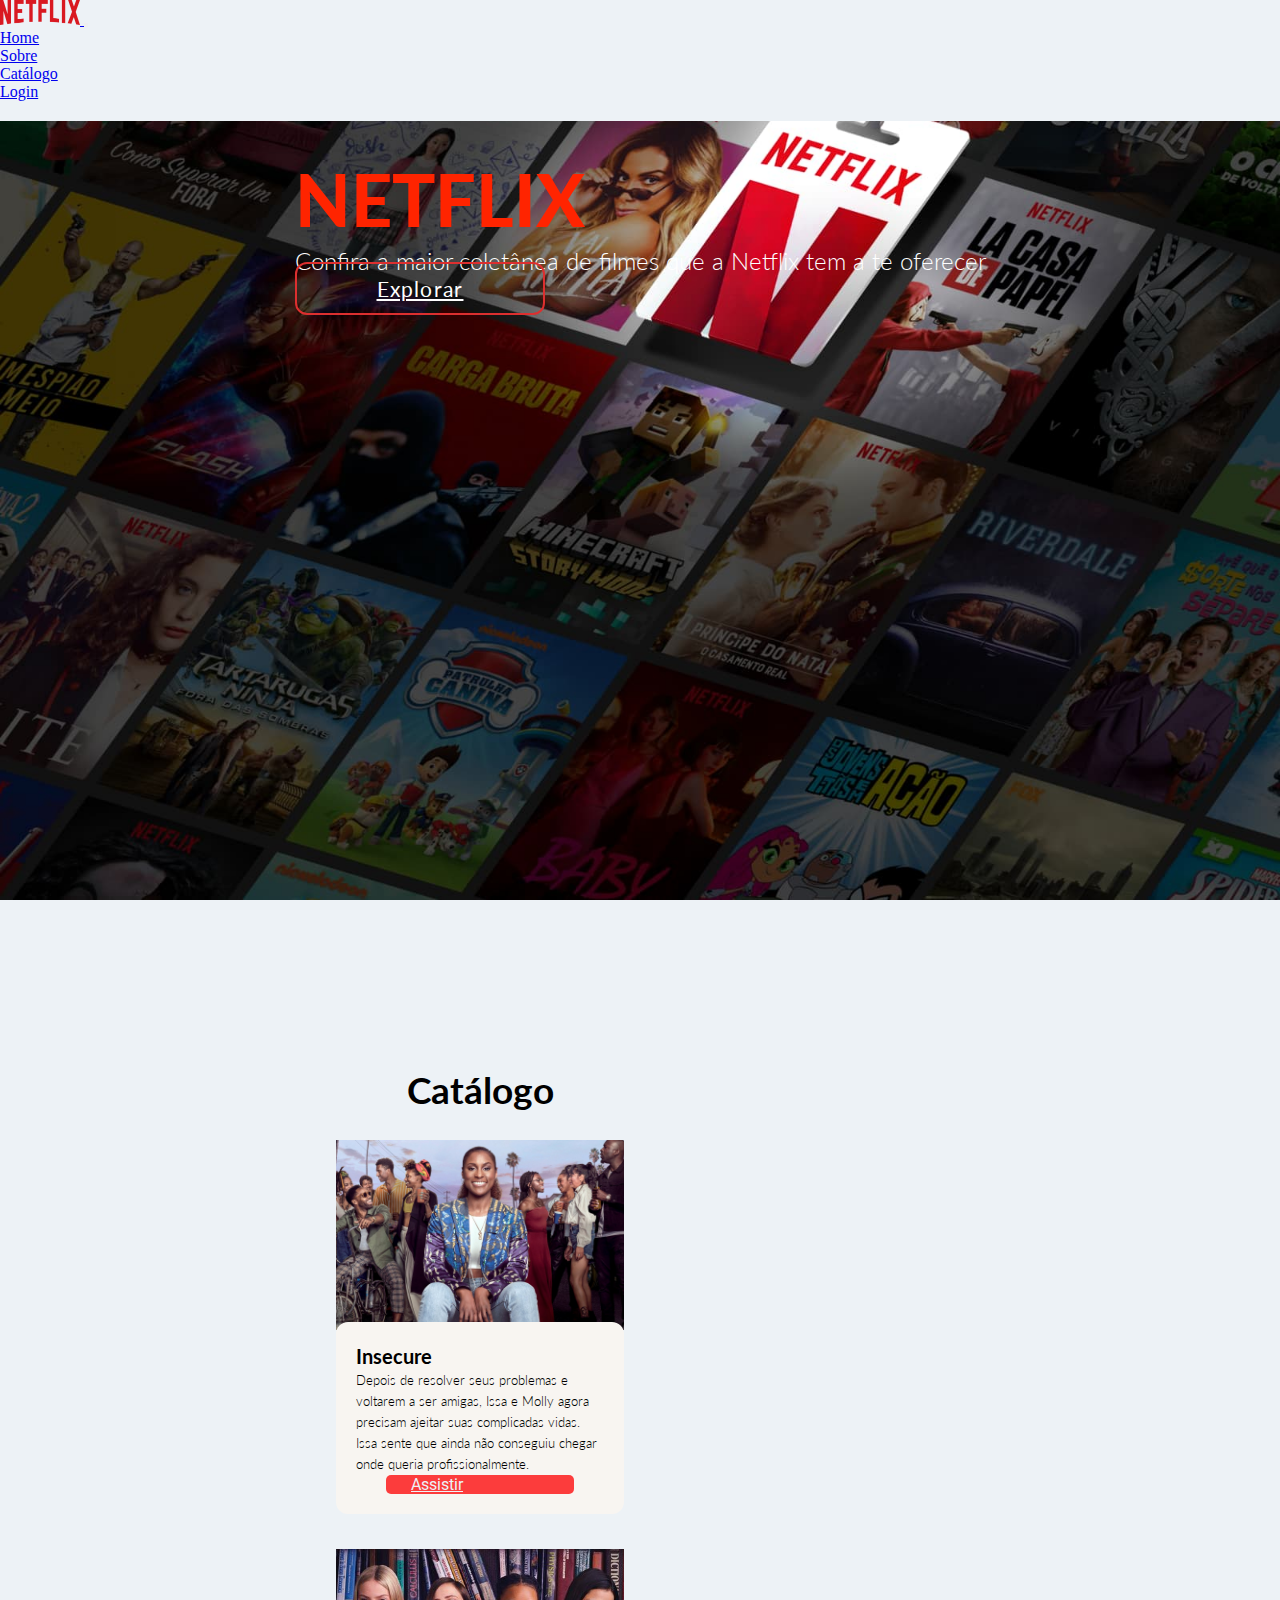
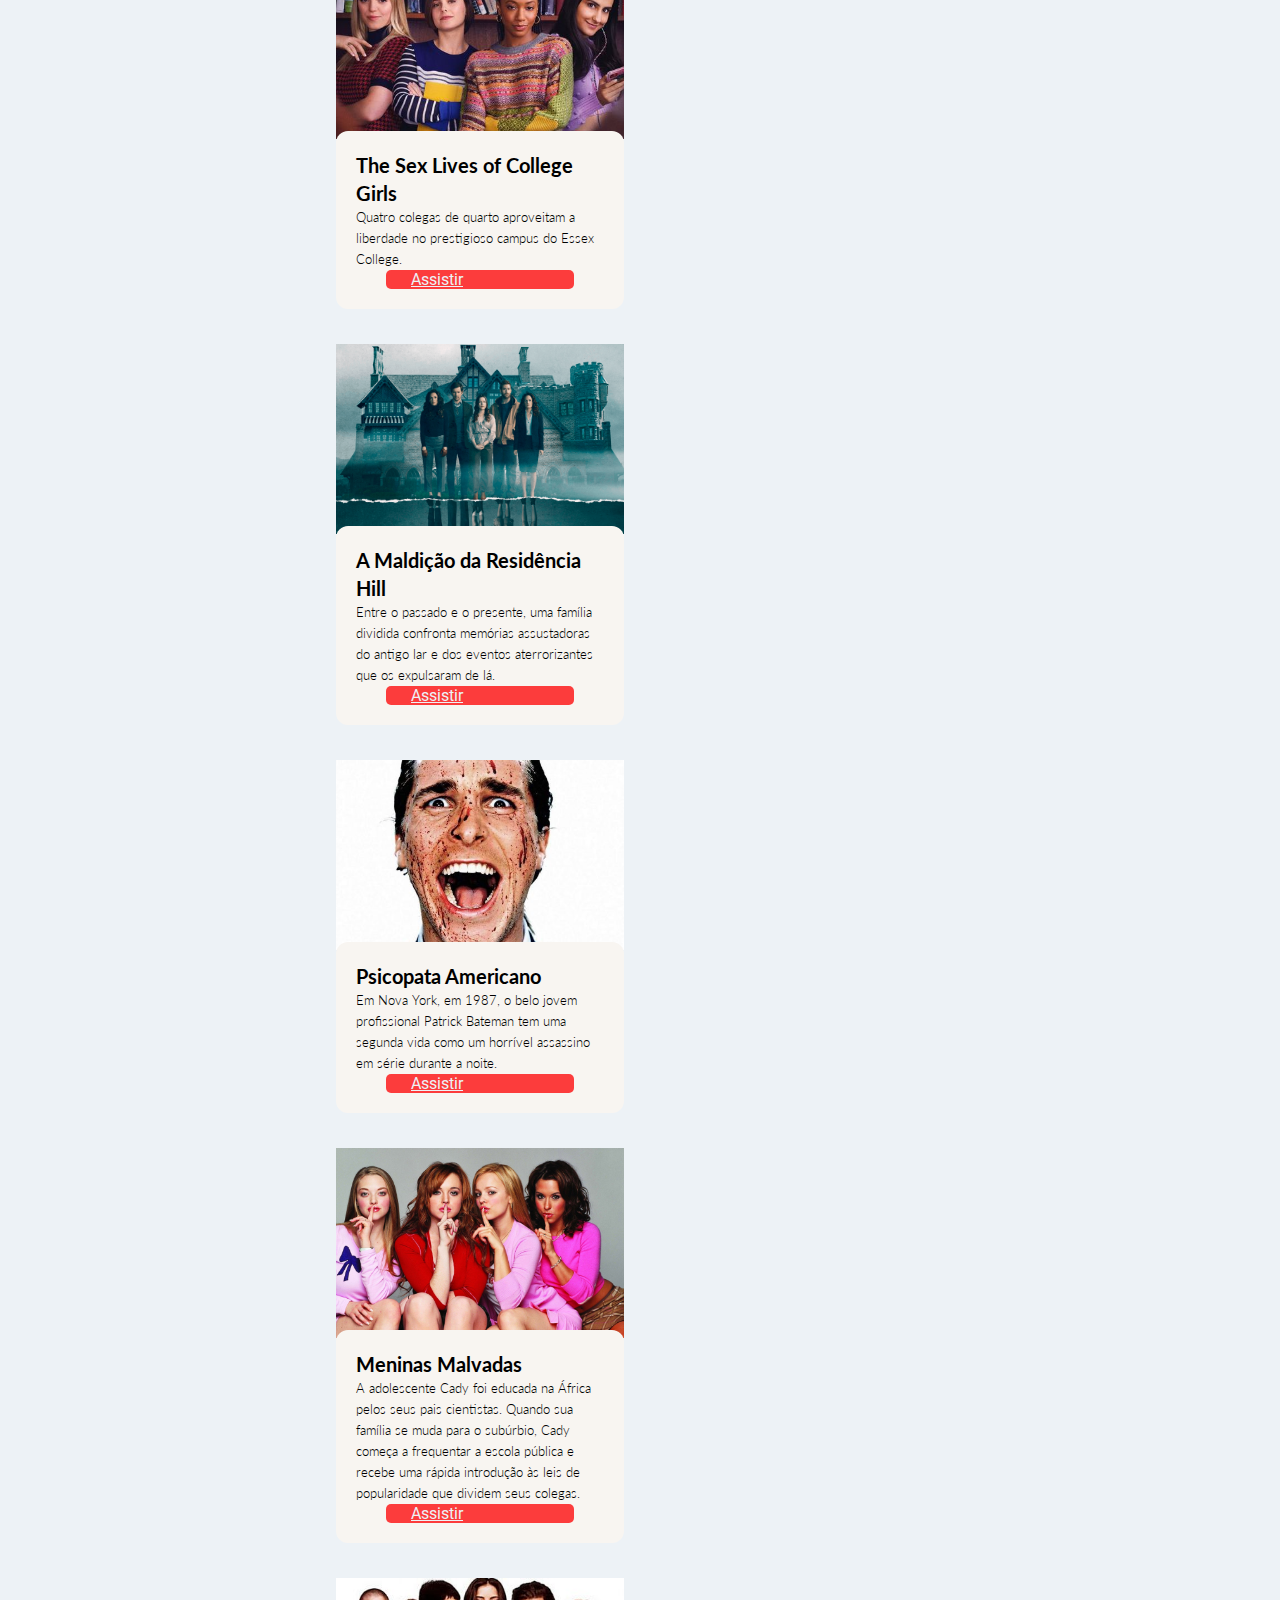
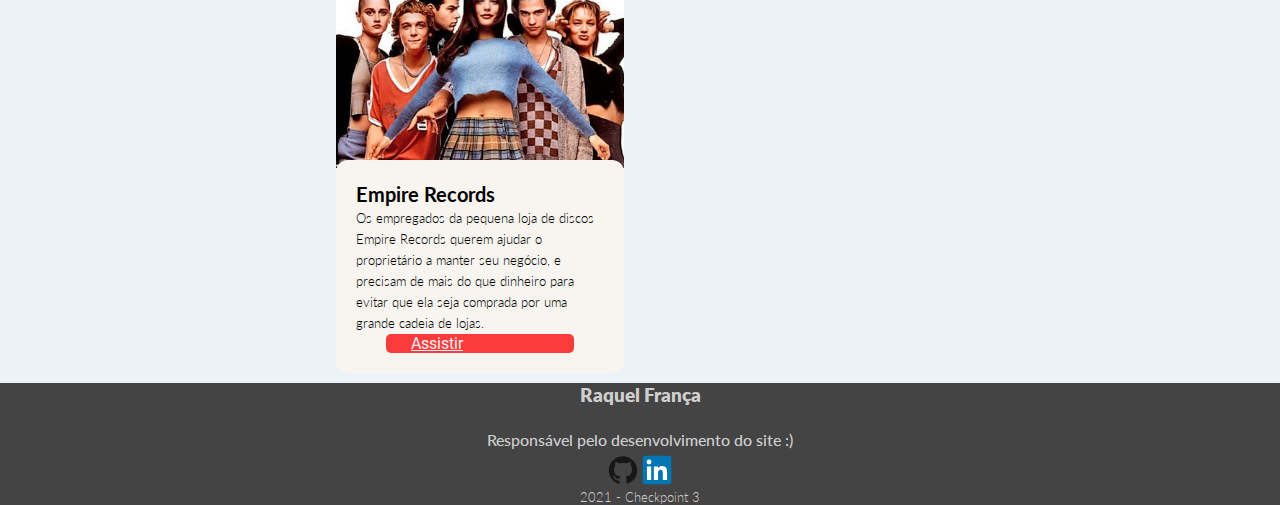
<file: index.html>
<!DOCTYPE html>
<html lang="en">
<head>
    <meta charset="UTF-8">
    <meta http-equiv="X-UA-Compatible" content="IE=edge">
    <meta name="viewport" content="width=device-width, initial-scale=1.0">
    <link href="https://cdn.jsdelivr.net/npm/bootstrap@5.1.3/dist/css/bootstrap.min.css" rel="stylesheet" integrity="sha384-1BmE4kWBq78iYhFldvKuhfTAU6auU8tT94WrHftjDbrCEXSU1oBoqyl2QvZ6jIW3" crossorigin="anonymous">
    <link rel="stylesheet" href="./styles/home.css">
    <title>Home</title>
</head>
<body>
        <header>
          <nav class="navbar navbar-expand-lg navbar-light bg-light fixed-top">
            <div class="container-fluid">
              <a class="navbar-brand" href="#">
                <img src="./img/logo.png" alt="" width="80" height="25">
              </a>
              <button class="navbar-toggler" type="button" data-bs-toggle="collapse" data-bs-target="#navbarSupportedContent" aria-controls="navbarSupportedContent" aria-expanded="false" aria-label="Toggle navigation">
                <span class="navbar-toggler-icon"></span>
              </button>
    
              <div class="collapse navbar-collapse" id="navbarTogglerDemo02">
                <ul class="navbar-nav ms-auto mb-2 mb-lg-0 smooth-scroll ">
                  
                  <li class="nav-item">
                    <a class="nav-link active" aria-current="page" href="./index.html">Home</a>
                  </li>
                  <li class="nav-item">
                    <a class="nav-link" href="./pages/about.html">Sobre</a>
                  </li>
                  <li class="nav-item">
                    <a class="nav-link" href="#catalogo">Catálogo</a>
                  </li>
                  </li>
                  <li class="nav-item">
                    <a class="nav-link" href="./pages/login.html">Login</a>
                  </li>  
                </ul>
              </div>
            </div>
          </nav>
        </header>
        
        <!-- aquei começa o conteúdo -->

          <main>
        
            <section class="slider-home row">
              <div class="inside-slider align-self-center col-xs-1 ">
                <h1 class="titulo-principal">NETFLIX</h1>
                <p class="slide-text">Confira a maior coletânea de filmes que a Netflix tem a te oferecer</p>
                <div class="d-grid gap-2 col-12 mx-auto">
                  <a class="nav-link btn btn-primary botao-explorar" href="MUDAR">Explorar</a>
                </div>
              </div>
              </div>
            </section>
            <section class="clear" id="filmes-recentes"></section>
            <section class="movies-list mx-auto">
        
              <div class="row g-5">
                <div class="col-lg-12 col-md-12 col-sm-12 mx-auto">
                  <h2 titulo-itens>Catálogo</h2>
                  <scroll-container>
                    <scroll-page id="catalogo"></scroll-page>
                    </scroll-container>
                </div>
        
                <div class="col-lg-4 col-md-6 col-sm-12">
                  <div class="card" style="width: 18rem;">
                    <img src="./img/serie2.jpg" class="card-img-top " alt="poster insecure">
                    <div class="card-body border-0">
                      <h5 class="card-title">Insecure</h5>
                      <p class="card-text">Depois de resolver seus problemas e voltarem a ser amigas, Issa e Molly agora precisam ajeitar suas complicadas vidas. Issa sente que ainda não conseguiu chegar onde queria profissionalmente.</p>
                      <a href="./pages/insecure.html" class="btn botao-filme raise">Assistir</a>
                    </div>
                  </div>
                </div>
                <div class="col-lg-4 col-md-6 col-sm-12">
                  <div class="card" style="width: 18rem;">
                    <img src="./img/serie3.jpeg" class="card-img-top " alt="...">
                    <div class="card-body border-0">
                      <h5 class="card-title">The Sex Lives of College Girls</h5>
                      <p class="card-text">Quatro colegas de quarto aproveitam a liberdade no prestigioso campus do Essex College.</p>
                      <a href="./pages/sex.html" class="btn botao-filme">Assistir</a>
                    </div>
                  </div>
                </div>
                <div class="col-lg-4 col-md-6 col-sm-12">
                  <div class="card" style="width: 18rem;">
                    <img src="./img/serie4.png" class="card-img-top " alt="...">
                    <div class="card-body border-0">
                      <h5 class="card-title">A Maldição da Residência Hill</h5>
                      <p class="card-text">Entre o passado e o presente, uma família dividida confronta memórias assustadoras do antigo lar e dos eventos aterrorizantes que os expulsaram de lá.</p>
                      <a href="./pages/maldicao.html" class="btn botao-filme">Assistir</a>
                    </div>
                  </div>
                </div>
                <div class="col-lg-4 col-md-6 col-sm-12">
                  <div class="card" style="width: 18rem;">
                    <img src="./img/filme1.jpg" class="card-img-top " alt="...">
                    <div class="card-body border-0">
                      <h5 class="card-title">Psicopata Americano</h5>
                      <p class="card-text">Em Nova York, em 1987, o belo jovem profissional Patrick Bateman tem uma segunda vida como um horrível assassino em série durante a noite.</p>
                      <a href="./pages/americano.html" class="btn botao-filme">Assistir</a>
                    </div>
                  </div>
                </div>
                <div class="col-lg-4 col-md-6 col-sm-12">
                  <div class="card" style="width: 18rem;">
                    <img src="./img/filme2.jpg" class="card-img-top " alt="...">
                    <div class="card-body border-0">
                      <h5 class="card-title">Meninas Malvadas</h5>
                      <p class="card-text">A adolescente Cady foi educada na África pelos seus pais cientistas. Quando sua família se muda para o subúrbio, Cady começa a frequentar a escola pública e recebe uma rápida introdução às leis de popularidade que dividem seus colegas.</p>
                      <a href="./pages/girls.html" class="btn botao-filme">Assistir</a>
                    </div>
                  </div>
                </div>
                <div class="col-lg-4 col-md-6 col-sm-12">
                  <div class="card" style="width: 18rem;">
                    <img src="./img/filme3.jpg" class="card-img-top " alt="...">
                    <div class="card-body border-0">
                      <h5 class="card-title">Empire Records</h5>
                      <p class="card-text">Os empregados da pequena loja de discos Empire Records querem ajudar o proprietário a manter seu negócio, e precisam de mais do que dinheiro para evitar que ela seja comprada por uma grande cadeia de lojas.</p>
                      <a href="./pages/empire.html" class="btn botao-filme">Assistir</a>
                    </div>
                  </div>
                </div>
              </div>
              </div>
            </section>
          </main>

          <!-- aqui começa o footer-->

          <footer>
            
              <h1>Raquel França</h1>
              <h2>Responsável pelo desenvolvimento do site :)</h2>
              <a target="_blank" href="https://github.com/Raqfranca" > <img class="test1" src="./img/github.svg"></a>
              <a target="_blank" href="https://www.linkedin.com/in/raquel-o-742925113/"> <img class="test1" src="./img/linkedin.svg"></a>
              <h3>2021 - Checkpoint 3</h3>

          </footer>    

    <script src="https://cdn.jsdelivr.net/npm/bootstrap@5.1.3/dist/js/bootstrap.bundle.min.js" integrity="sha384-ka7Sk0Gln4gmtz2MlQnikT1wXgYsOg+OMhuP+IlRH9sENBO0LRn5q+8nbTov4+1p" crossorigin="anonymous"></script>
</body>
</html>
</file>
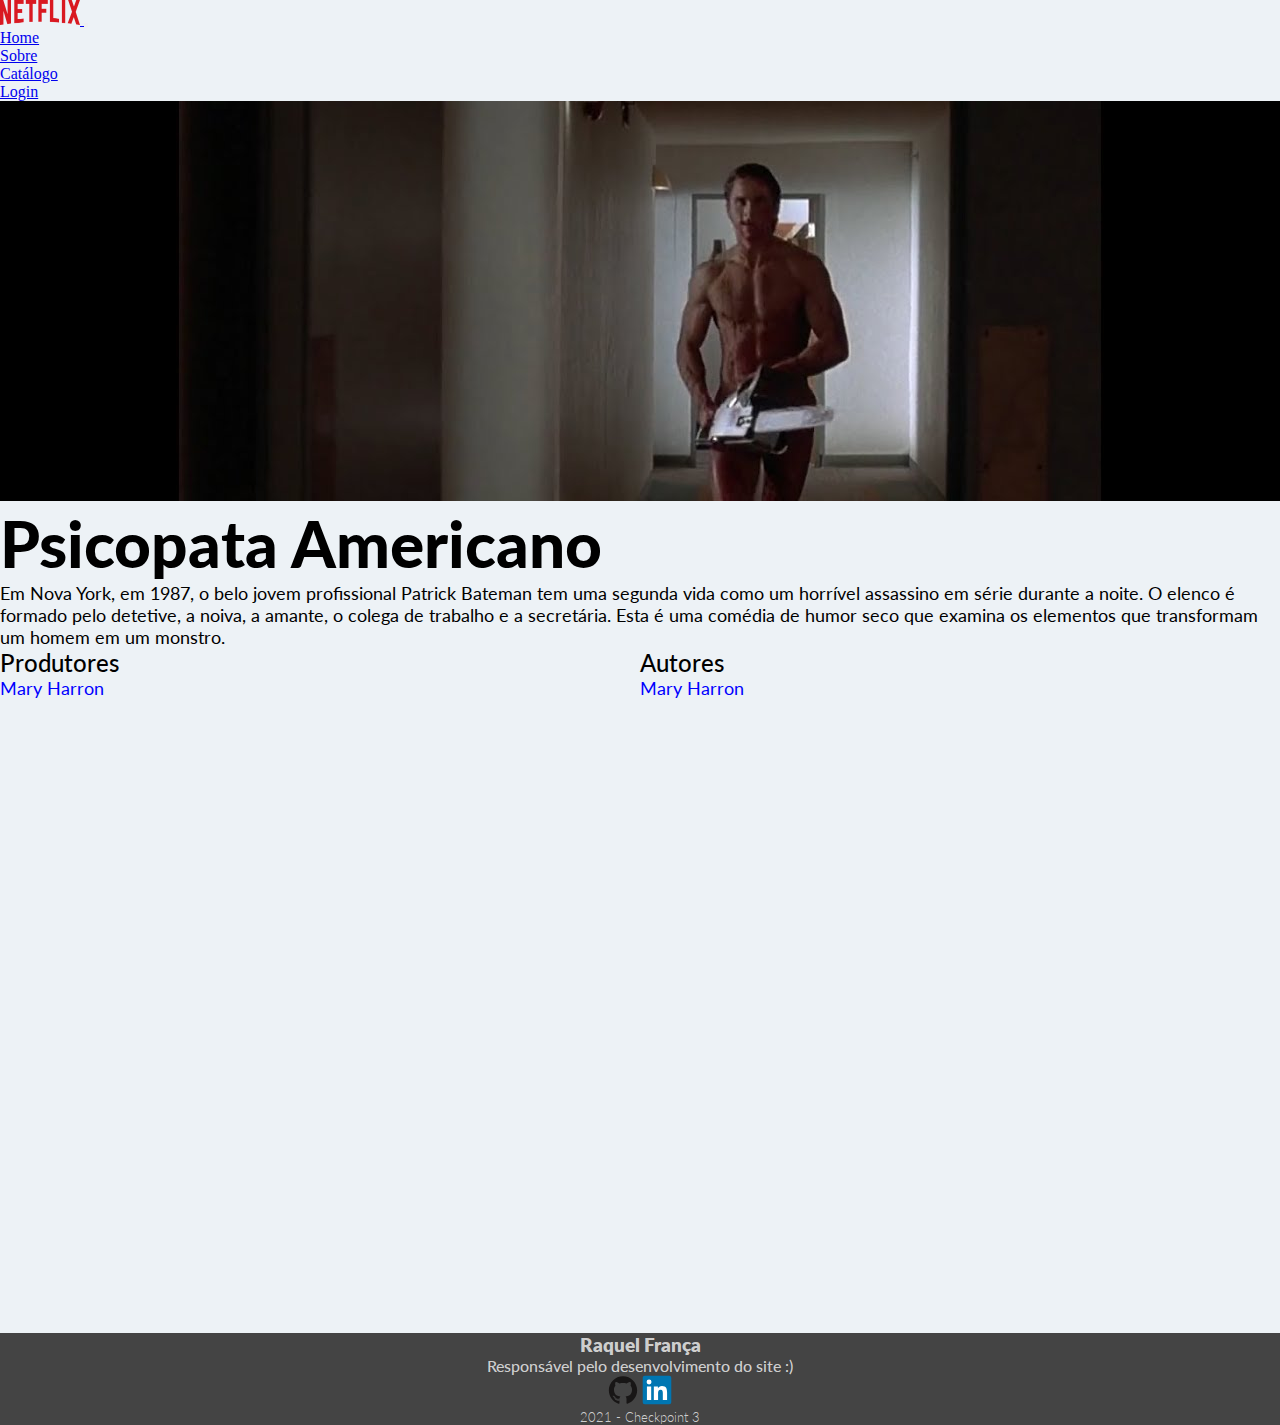
<file: pages/americano.html>
<!DOCTYPE html>
<html lang="en">
<head>
    <meta charset="UTF-8">
    <meta http-equiv="X-UA-Compatible" content="IE=edge">
    <meta name="viewport" content="width=device-width, initial-scale=1.0">
    <link href="https://cdn.jsdelivr.net/npm/bootstrap@5.1.3/dist/css/bootstrap.min.css" rel="stylesheet" integrity="sha384-1BmE4kWBq78iYhFldvKuhfTAU6auU8tT94WrHftjDbrCEXSU1oBoqyl2QvZ6jIW3" crossorigin="anonymous">
    <link rel="stylesheet" href="../styles/filmes.css">
    <title>Psicopata Americano</title>
</head>
<body>
    
  <header>
    <nav class="navbar navbar-expand-lg navbar-light bg-light fixed-top">
      <div class="container-fluid">
        <a class="navbar-brand" href="#">
          <img src="../img/logo.png" alt="" width="80" height="25">
        </a>
        <button class="navbar-toggler" type="button" data-bs-toggle="collapse" data-bs-target="#navbarSupportedContent" aria-controls="navbarSupportedContent" aria-expanded="false" aria-label="Toggle navigation">
          <span class="navbar-toggler-icon"></span>
        </button>

        <div class="collapse navbar-collapse" id="navbarTogglerDemo02">
          <ul class="navbar-nav ms-auto mb-2 mb-lg-0 smooth-scroll ">
            
            <li class="nav-item">
              <a class="nav-link active" aria-current="page" href="../index.html">Home</a>
            </li>
            <li class="nav-item">
              <a class="nav-link" href="#">Sobre</a>
            </li>
            <li class="nav-item">
              <a class="nav-link" href="#">Catálogo</a>
            </li>
            </li>
            <li class="nav-item">
              <a class="nav-link" href="./login.html">Login</a>
            </li>  
          </ul>
        </div>
      </div>
    </nav>
  </header>

  <!-- Aquio começa o body-->

  <main class="filme-main">

    <img src="../img/ame1.jpg" alt=""> 

    <div class="card">
      <div class="card-body">
        <h1>Psicopata Americano</h1>
        <p>
            Em Nova York, em 1987, o belo jovem profissional Patrick Bateman tem uma segunda vida como um horrível assassino em série durante a noite. O elenco é formado pelo detetive, a noiva, a amante, o colega de trabalho e a secretária. Esta é uma comédia de humor seco que examina os elementos que transformam um homem em um monstro.
        </p>
        <span>

            <h3>
                Produtores
            </h3>

            <h4>
                Mary Harron
            </h4>

            <h5>
                Autores
            </h5> 

            <h6>
                Mary Harron
            </h6> 

      </span>
      <div class="video" >
        <iframe width="900" height="600" src="https://www.youtube.com/embed/QZMB4RC3RX8" title="YouTube video player" frameborder="0" allow="accelerometer; autoplay; clipboard-write; encrypted-media; gyroscope; picture-in-picture" allowfullscreen></iframe>
      </div>

      </div>
    </div>
  </main>

 
  <!-- Aquio começa o footer-->

    <footer>
            
      <h1>Raquel França</h1>
      <h2>Responsável pelo desenvolvimento do site :)</h2>
      <a target="_blank" href="https://github.com/Raqfranca" > <img class="test1" src="../img/github.svg"></a>
      <a target="_blank" href="https://www.linkedin.com/in/raquel-o-742925113/"> <img class="test1" src="../img/linkedin.svg"></a>
      <h3>2021 - Checkpoint 3</h3>

    </footer> 


    <script src="https://cdn.jsdelivr.net/npm/bootstrap@5.1.3/dist/js/bootstrap.bundle.min.js" integrity="sha384-ka7Sk0Gln4gmtz2MlQnikT1wXgYsOg+OMhuP+IlRH9sENBO0LRn5q+8nbTov4+1p" crossorigin="anonymous"></script>
</body>
</html>
</file>
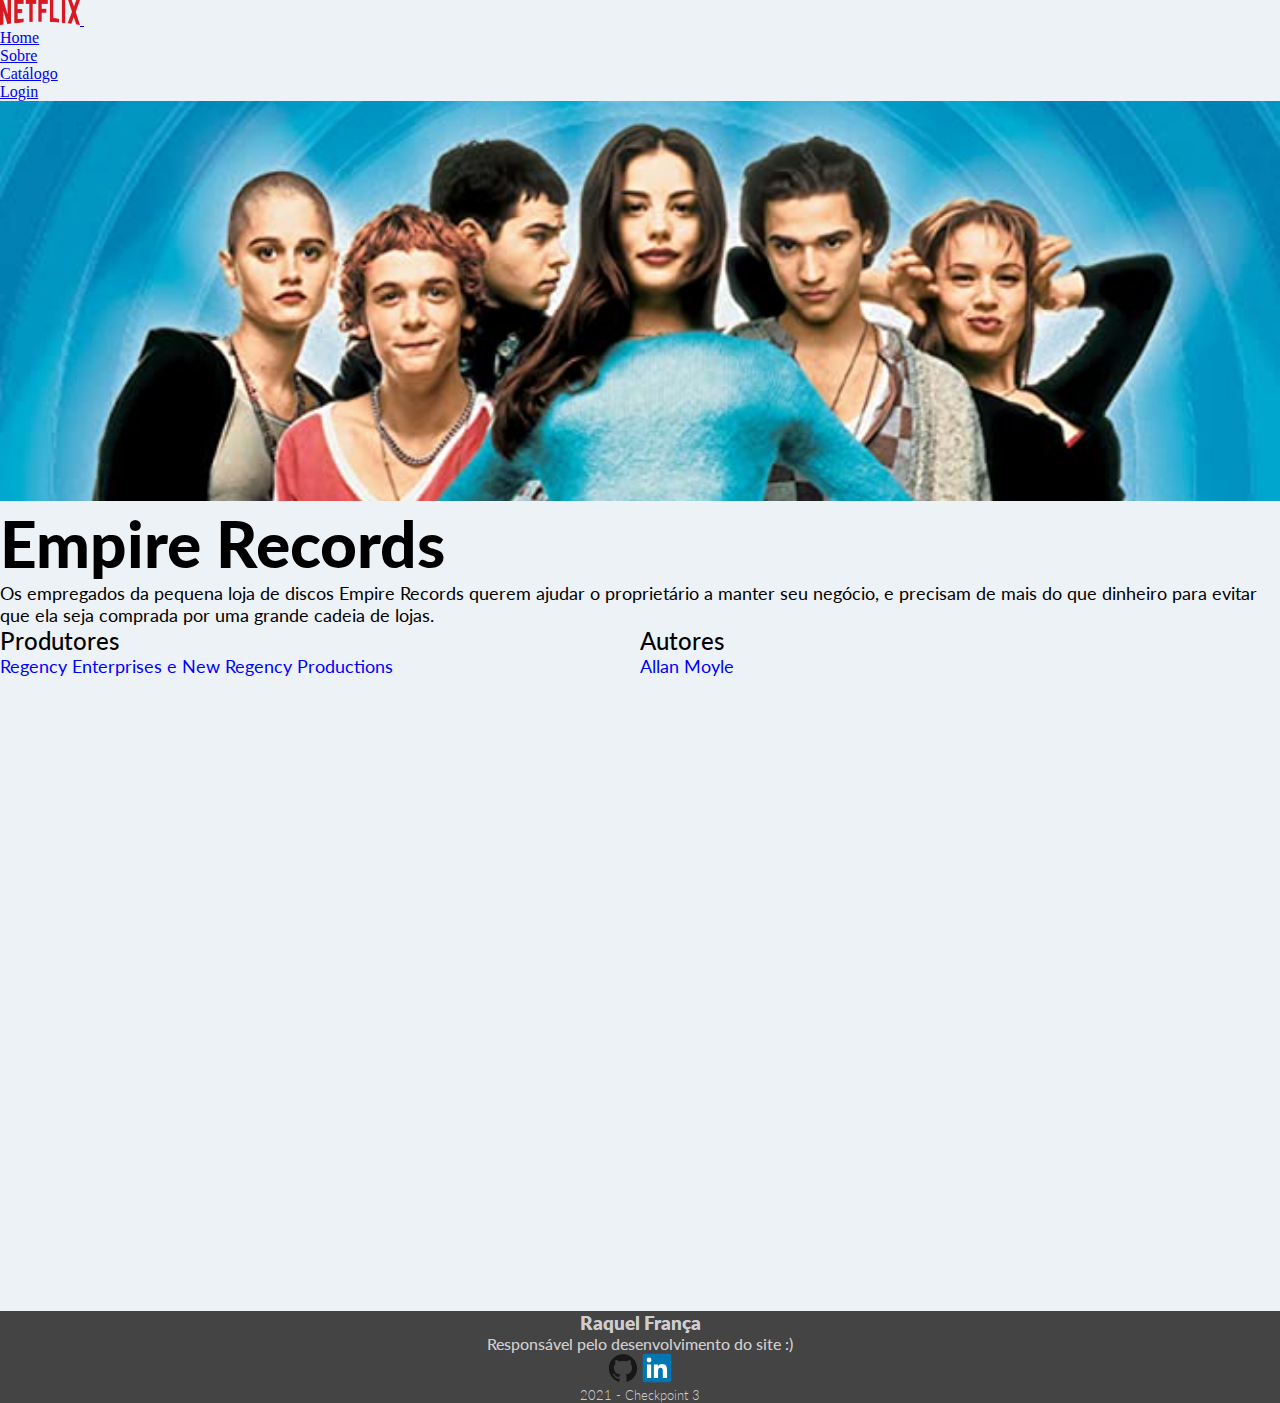
<file: pages/empire.html>
<!DOCTYPE html>
<html lang="en">
<head>
    <meta charset="UTF-8">
    <meta http-equiv="X-UA-Compatible" content="IE=edge">
    <meta name="viewport" content="width=device-width, initial-scale=1.0">
    <link href="https://cdn.jsdelivr.net/npm/bootstrap@5.1.3/dist/css/bootstrap.min.css" rel="stylesheet" integrity="sha384-1BmE4kWBq78iYhFldvKuhfTAU6auU8tT94WrHftjDbrCEXSU1oBoqyl2QvZ6jIW3" crossorigin="anonymous">
    <link rel="stylesheet" href="../styles/filmes.css">
    <title>Empire Records</title>
</head>
<body>
    
  <header>
    <nav class="navbar navbar-expand-lg navbar-light bg-light fixed-top">
      <div class="container-fluid">
        <a class="navbar-brand" href="#">
          <img src="../img/logo.png" alt="" width="80" height="25">
        </a>
        <button class="navbar-toggler" type="button" data-bs-toggle="collapse" data-bs-target="#navbarSupportedContent" aria-controls="navbarSupportedContent" aria-expanded="false" aria-label="Toggle navigation">
          <span class="navbar-toggler-icon"></span>
        </button>

        <div class="collapse navbar-collapse" id="navbarTogglerDemo02">
          <ul class="navbar-nav ms-auto mb-2 mb-lg-0 smooth-scroll ">
            
            <li class="nav-item">
              <a class="nav-link active" aria-current="page" href="../index.html">Home</a>
            </li>
            <li class="nav-item">
              <a class="nav-link" href="#">Sobre</a>
            </li>
            <li class="nav-item">
              <a class="nav-link" href="#">Catálogo</a>
            </li>
            </li>
            <li class="nav-item">
              <a class="nav-link" href="./login.html">Login</a>
            </li>  
          </ul>
        </div>
      </div>
    </nav>
  </header>

  <!-- Aquio começa o body-->

  <main class="filme-main">

    <img src="../img/emp.jpg" alt=""> 

    <div class="card">
      <div class="card-body">
        <h1>Empire Records</h1>
        <p>
            Os empregados da pequena loja de discos Empire Records querem ajudar o proprietário a manter seu negócio, e precisam de mais do que dinheiro para evitar que ela seja comprada por uma grande cadeia de lojas.
        </p>
        <span>

            <h3>
                Produtores
            </h3>

            <h4>
                Regency Enterprises e New Regency Productions
            </h4>

            <h5>
                Autores
            </h5> 

            <h6>
                Allan Moyle
            </h6> 

      </span>
      <div class="video" >
        <iframe width="900" height="600" src="https://www.youtube.com/embed/uvIsvZlk4GE" title="YouTube video player" frameborder="0" allow="accelerometer; autoplay; clipboard-write; encrypted-media; gyroscope; picture-in-picture" allowfullscreen></iframe>
      </div>

      </div>
    </div>
  </main>

 
  <!-- Aquio começa o footer-->

    <footer>
            
      <h1>Raquel França</h1>
      <h2>Responsável pelo desenvolvimento do site :)</h2>
      <a target="_blank" href="https://github.com/Raqfranca" > <img class="test1" src="../img/github.svg"></a>
      <a target="_blank" href="https://www.linkedin.com/in/raquel-o-742925113/"> <img class="test1" src="../img/linkedin.svg"></a>
      <h3>2021 - Checkpoint 3</h3>

    </footer> 


    <script src="https://cdn.jsdelivr.net/npm/bootstrap@5.1.3/dist/js/bootstrap.bundle.min.js" integrity="sha384-ka7Sk0Gln4gmtz2MlQnikT1wXgYsOg+OMhuP+IlRH9sENBO0LRn5q+8nbTov4+1p" crossorigin="anonymous"></script>
</body>
</html>
</file>
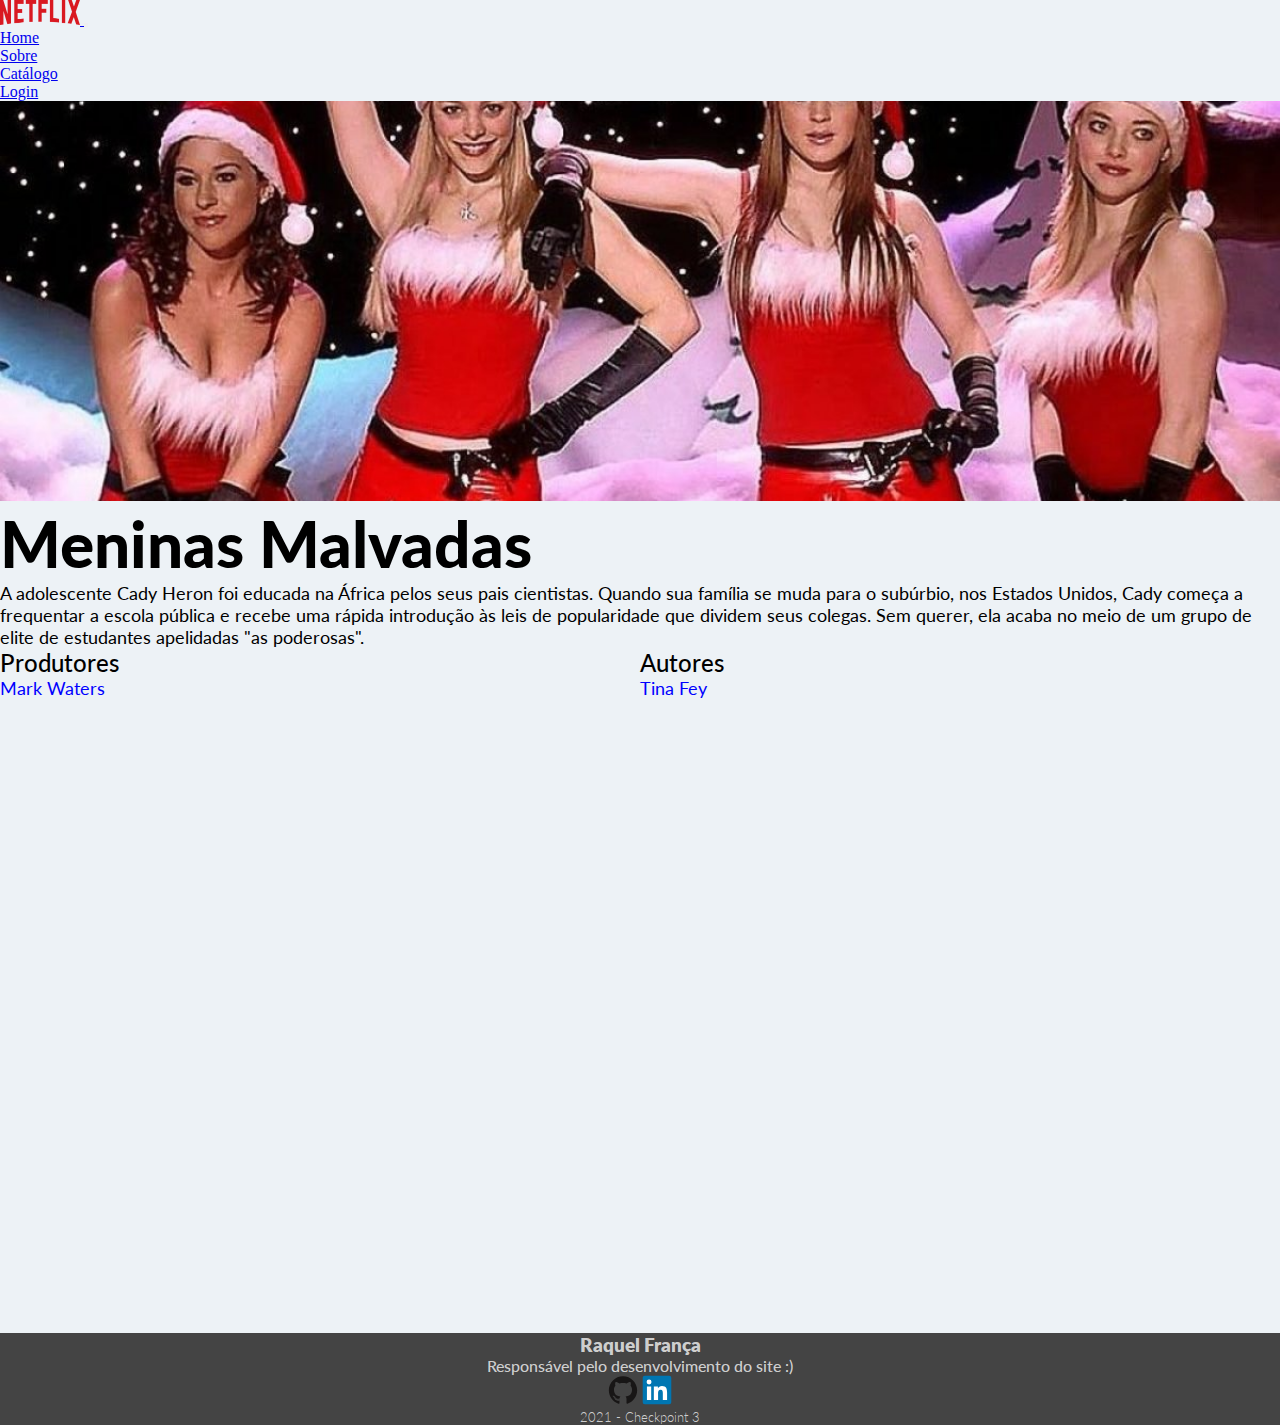
<file: pages/girls.html>
<!DOCTYPE html>
<html lang="en">
<head>
    <meta charset="UTF-8">
    <meta http-equiv="X-UA-Compatible" content="IE=edge">
    <meta name="viewport" content="width=device-width, initial-scale=1.0">
    <link href="https://cdn.jsdelivr.net/npm/bootstrap@5.1.3/dist/css/bootstrap.min.css" rel="stylesheet" integrity="sha384-1BmE4kWBq78iYhFldvKuhfTAU6auU8tT94WrHftjDbrCEXSU1oBoqyl2QvZ6jIW3" crossorigin="anonymous">
    <link rel="stylesheet" href="../styles/filmes.css">
    <title>Meninas Malvadas</title>
</head>
<body>
    
  <header>
    <nav class="navbar navbar-expand-lg navbar-light bg-light fixed-top">
      <div class="container-fluid">
        <a class="navbar-brand" href="#">
          <img src="../img/logo.png" alt="" width="80" height="25">
        </a>
        <button class="navbar-toggler" type="button" data-bs-toggle="collapse" data-bs-target="#navbarSupportedContent" aria-controls="navbarSupportedContent" aria-expanded="false" aria-label="Toggle navigation">
          <span class="navbar-toggler-icon"></span>
        </button>

        <div class="collapse navbar-collapse" id="navbarTogglerDemo02">
          <ul class="navbar-nav ms-auto mb-2 mb-lg-0 smooth-scroll ">
            
            <li class="nav-item">
              <a class="nav-link active" aria-current="page" href="../index.html">Home</a>
            </li>
            <li class="nav-item">
              <a class="nav-link" href="#">Sobre</a>
            </li>
            <li class="nav-item">
              <a class="nav-link" href="#">Catálogo</a>
            </li>
            </li>
            <li class="nav-item">
              <a class="nav-link" href="./login.html">Login</a>
            </li>  
          </ul>
        </div>
      </div>
    </nav>
  </header>

  <!-- Aquio começa o body-->

  <main class="filme-main">

    <img src="../img/girls.jpg" alt=""> 

    <div class="card">
      <div class="card-body">
        <h1>Meninas Malvadas</h1>
        <p>
            A adolescente Cady Heron foi educada na África pelos seus pais cientistas. Quando sua família se muda para o subúrbio, nos Estados Unidos, Cady começa a frequentar a escola pública e recebe uma rápida introdução às leis de popularidade que dividem seus colegas. Sem querer, ela acaba no meio de um grupo de elite de estudantes apelidadas "as poderosas".
        </p>
        <span>

            <h3>
                Produtores
            </h3>

            <h4>
                Mark Waters
            </h4>

            <h5>
                Autores
            </h5> 

            <h6>
                Tina Fey
            </h6> 

      </span>
      <div class="video" >
        <iframe width="900" height="600" src="https://www.youtube.com/embed/oDU84nmSDZY" title="YouTube video player" frameborder="0" allow="accelerometer; autoplay; clipboard-write; encrypted-media; gyroscope; picture-in-picture" allowfullscreen></iframe>
      </div>

      </div>
    </div>
  </main>

 
  <!-- Aquio começa o footer-->

    <footer>
            
      <h1>Raquel França</h1>
      <h2>Responsável pelo desenvolvimento do site :)</h2>
      <a target="_blank" href="https://github.com/Raqfranca" > <img class="test1" src="../img/github.svg"></a>
      <a target="_blank" href="https://www.linkedin.com/in/raquel-o-742925113/"> <img class="test1" src="../img/linkedin.svg"></a>
      <h3>2021 - Checkpoint 3</h3>

    </footer> 


    <script src="https://cdn.jsdelivr.net/npm/bootstrap@5.1.3/dist/js/bootstrap.bundle.min.js" integrity="sha384-ka7Sk0Gln4gmtz2MlQnikT1wXgYsOg+OMhuP+IlRH9sENBO0LRn5q+8nbTov4+1p" crossorigin="anonymous"></script>
</body>
</html>
</file>
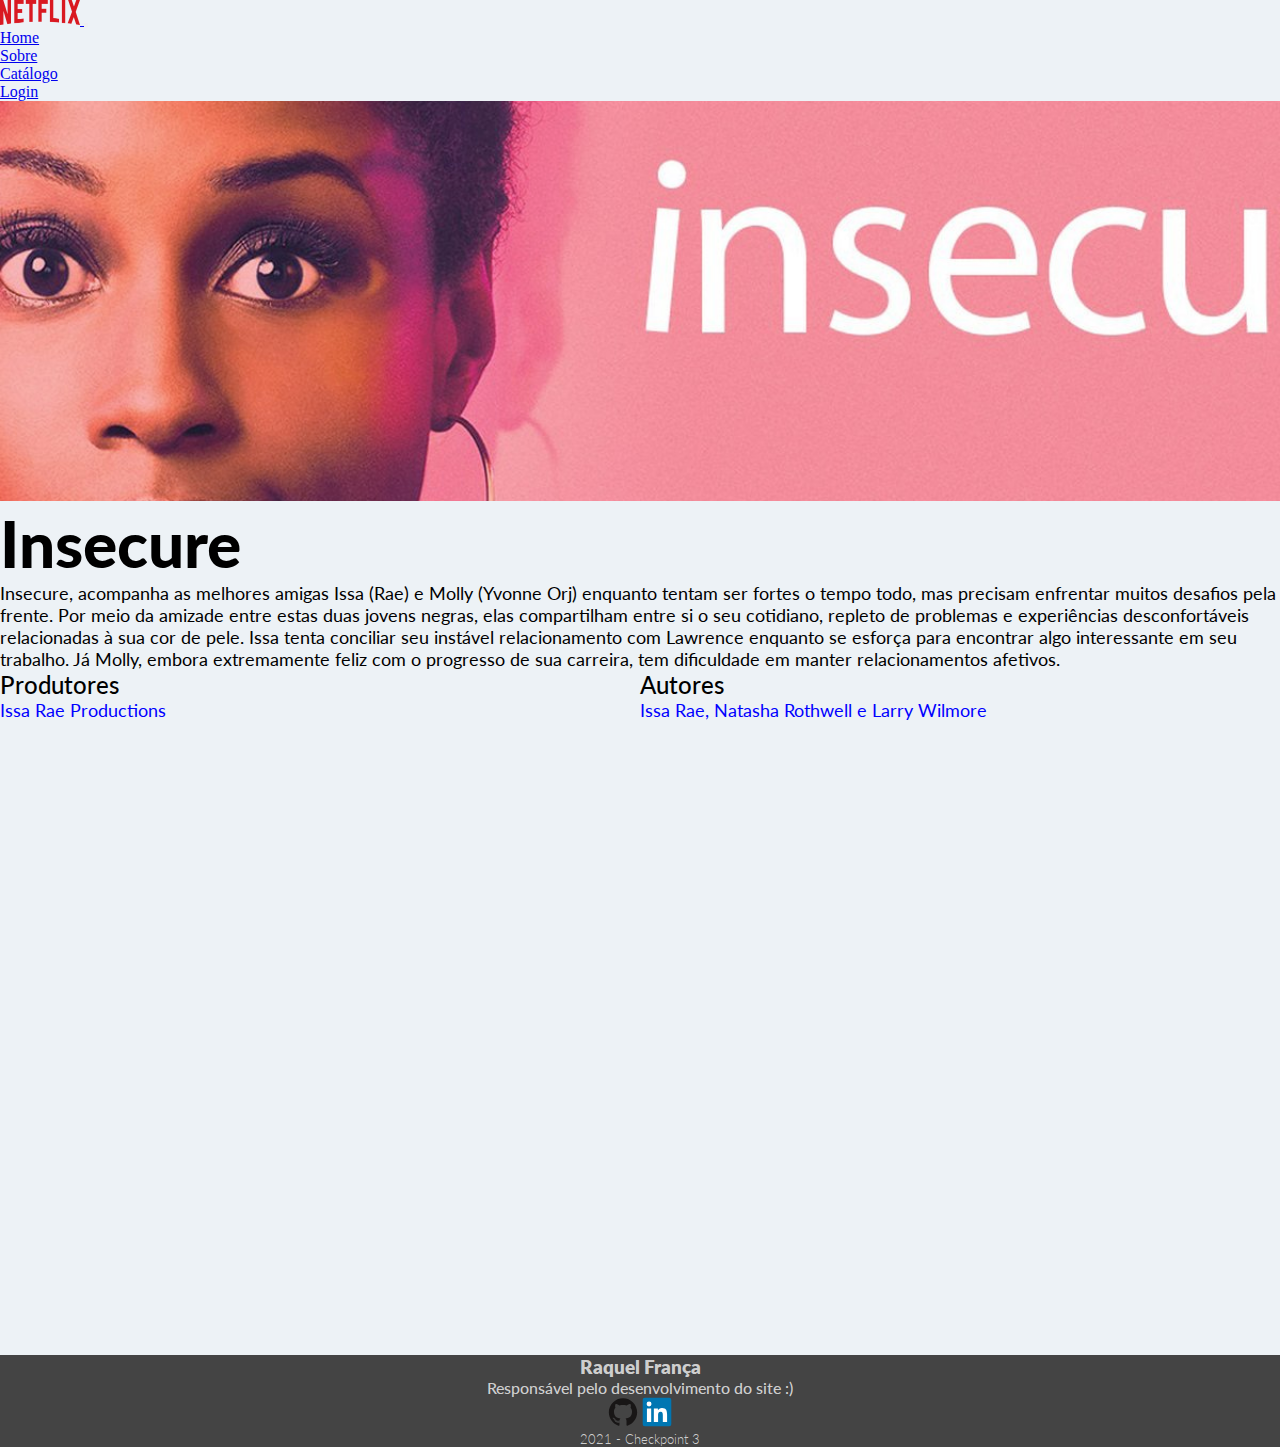
<file: pages/insecure.html>
<!DOCTYPE html>
<html lang="en">
<head>
    <meta charset="UTF-8">
    <meta http-equiv="X-UA-Compatible" content="IE=edge">
    <meta name="viewport" content="width=device-width, initial-scale=1.0">
    <link href="https://cdn.jsdelivr.net/npm/bootstrap@5.1.3/dist/css/bootstrap.min.css" rel="stylesheet" integrity="sha384-1BmE4kWBq78iYhFldvKuhfTAU6auU8tT94WrHftjDbrCEXSU1oBoqyl2QvZ6jIW3" crossorigin="anonymous">
    <link rel="stylesheet" href="../styles/filmes.css">
    <title>Insecure</title>
</head>
<body>
    
  <header>
    <nav class="navbar navbar-expand-lg navbar-light bg-light fixed-top">
      <div class="container-fluid">
        <a class="navbar-brand" href="#">
          <img src="../img/logo.png" alt="" width="80" height="25">
        </a>
        <button class="navbar-toggler" type="button" data-bs-toggle="collapse" data-bs-target="#navbarSupportedContent" aria-controls="navbarSupportedContent" aria-expanded="false" aria-label="Toggle navigation">
          <span class="navbar-toggler-icon"></span>
        </button>

        <div class="collapse navbar-collapse" id="navbarTogglerDemo02">
          <ul class="navbar-nav ms-auto mb-2 mb-lg-0 smooth-scroll ">
            
            <li class="nav-item">
              <a class="nav-link active" aria-current="page" href="../index.html">Home</a>
            </li>
            <li class="nav-item">
              <a class="nav-link" href="./about.html">Sobre</a>
            </li>
            <li class="nav-item">
              <a class="nav-link" href="./filme.html">Catálogo</a>
            </li>
            </li>
            <li class="nav-item">
              <a class="nav-link" href="./login.html">Login</a>
            </li>  
          </ul>
        </div>
      </div>
    </nav>
  </header>

  <!-- Aquio começa o body-->

  <main class="filme-main">

    <img src="../img/insecure1.jpg" alt=""> 

    <div class="card">
      <div class="card-body">
        <h1>Insecure</h1>
        <p>
          Insecure, acompanha as melhores amigas Issa (Rae) e Molly (Yvonne Orj) enquanto tentam ser fortes o tempo todo, mas precisam enfrentar muitos desafios pela frente. Por meio da amizade entre estas duas jovens negras, elas compartilham entre si o seu cotidiano, repleto de problemas e experiências desconfortáveis relacionadas à sua cor de pele. Issa tenta conciliar seu instável relacionamento com Lawrence enquanto se esforça para encontrar algo interessante em seu trabalho. Já Molly, embora extremamente feliz com o progresso de sua carreira, tem dificuldade em manter relacionamentos afetivos.
        </p>
        <span>

          <h3>
            Produtores
          </h3>

          <h4>
            Issa Rae Productions
          </h4>

          <h5>
            Autores
          </h5>

        <h6>
          Issa Rae, Natasha Rothwell e Larry Wilmore
        </h6> 

      </span>
      <div class="video" >
        <iframe width="900" height="600" src="https://www.youtube.com/embed/SfTPaTUpK78" title="YouTube video player" frameborder="0" allow="accelerometer; autoplay; clipboard-write; encrypted-media; gyroscope; picture-in-picture" allowfullscreen></iframe>
      </div>

      </div>
    </div>
  </main>

 
  <!-- Aquio começa o footer-->

    <footer>
            
      <h1>Raquel França</h1>
      <h2>Responsável pelo desenvolvimento do site :)</h2>
      <a target="_blank" href="https://github.com/Raqfranca" > <img class="test1" src="../img/github.svg"></a>
      <a target="_blank" href="https://www.linkedin.com/in/raquel-o-742925113/"> <img class="test1" src="../img/linkedin.svg"></a>
      <h3>2021 - Checkpoint 3</h3>

    </footer> 


    <script src="https://cdn.jsdelivr.net/npm/bootstrap@5.1.3/dist/js/bootstrap.bundle.min.js" integrity="sha384-ka7Sk0Gln4gmtz2MlQnikT1wXgYsOg+OMhuP+IlRH9sENBO0LRn5q+8nbTov4+1p" crossorigin="anonymous"></script>
</body>
</html>
</file>
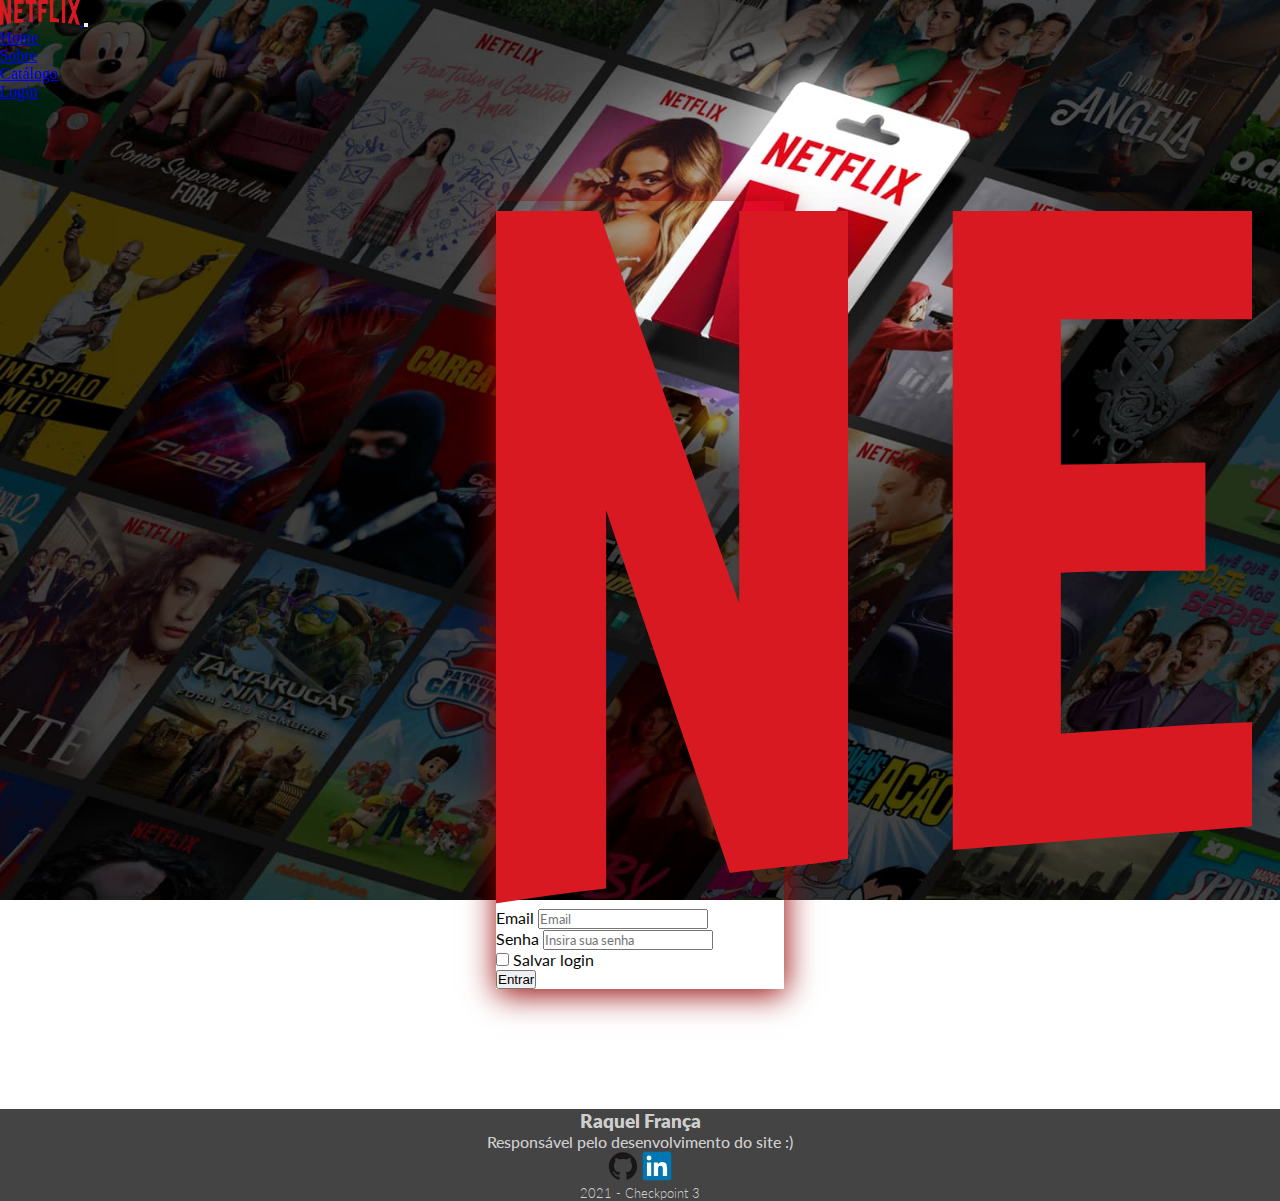
<file: pages/login.html>
<!DOCTYPE html>
<html lang="en">
<head>
    <meta charset="UTF-8">
    <meta http-equiv="X-UA-Compatible" content="IE=edge">
    <meta name="viewport" content="width=device-width, initial-scale=1.0">
    <link href="https://cdn.jsdelivr.net/npm/bootstrap@5.1.3/dist/css/bootstrap.min.css" rel="stylesheet" integrity="sha384-1BmE4kWBq78iYhFldvKuhfTAU6auU8tT94WrHftjDbrCEXSU1oBoqyl2QvZ6jIW3" crossorigin="anonymous">
    <link rel="stylesheet" href="../styles/login.css">
    <title>Login</title>
</head>
<body>
    
  <header>
    <nav class="navbar navbar-expand-lg navbar-light bg-light fixed-top">
      <div class="container-fluid">
        <a class="navbar-brand" href="#">
          <img src="../img/logo.png" alt="" width="80" height="25">
        </a>
        <button class="navbar-toggler" type="button" data-bs-toggle="collapse" data-bs-target="#navbarSupportedContent" aria-controls="navbarSupportedContent" aria-expanded="false" aria-label="Toggle navigation">
          <span class="navbar-toggler-icon"></span>
        </button>

        <div class="collapse navbar-collapse" id="navbarTogglerDemo02">
          <ul class="navbar-nav ms-auto mb-2 mb-lg-0 smooth-scroll ">
            
            <li class="nav-item">
              <a class="nav-link active" aria-current="page" href="../index.html">Home</a>
            </li>
            <li class="nav-item">
              <a class="nav-link" href="./about.html">Sobre</a>
            </li>
            <li class="nav-item">
              <a class="nav-link" href="#catalogo">Catálogo</a>
            </li>
            </li>
            <li class="nav-item">
              <a class="nav-link" href="./login.html">Login</a>
            </li>  
          </ul>
        </div>
      </div>
    </nav>
  </header>

        <!-- Formulário -->

  <div id="telalogin" class="card" style="width: 18rem;">
    <img class="card-img-top" src="../img/logo.png" alt="Card image cap"> 
     <div class="card-body">
       <form>
         <div class="form-group">
           <label for="Email">Email</label>
           <input type="email" class="form-control" id="Email" aria-describedby="emailHelp" placeholder="Email">
 
         </div>
         <div class="form-group">
           <label for="Password">Senha</label>
           <input type="password" class="form-control" id="Password" placeholder="Insira sua senha">
         </div>
         <div class="form-group form-check">
           <input type="checkbox" class="form-check-input" id="exampleCheck1">
           <label class="form-check-label" for="exampleCheck1">Salvar login</label>
         </div>
         <button type="submit" class="btn btn-outline-danger">Entrar</button>
       </form>
 
 
 
     </div>
   </div>


  <footer>
            
    <h1>Raquel França</h1>
    <h2>Responsável pelo desenvolvimento do site :)</h2>
    <a target="_blank" href="https://github.com/Raqfranca" > <img class="test1" src="../img/github.svg"></a>
    <a target="_blank" href="https://www.linkedin.com/in/raquel-o-742925113/"> <img class="test1" src="../img/linkedin.svg"></a>
    <h3>2021 - Checkpoint 3</h3>

</footer> 


  <script src="https://cdn.jsdelivr.net/npm/bootstrap@5.1.3/dist/js/bootstrap.bundle.min.js" integrity="sha384-ka7Sk0Gln4gmtz2MlQnikT1wXgYsOg+OMhuP+IlRH9sENBO0LRn5q+8nbTov4+1p" crossorigin="anonymous"></script>
</body>
</html>
</file>
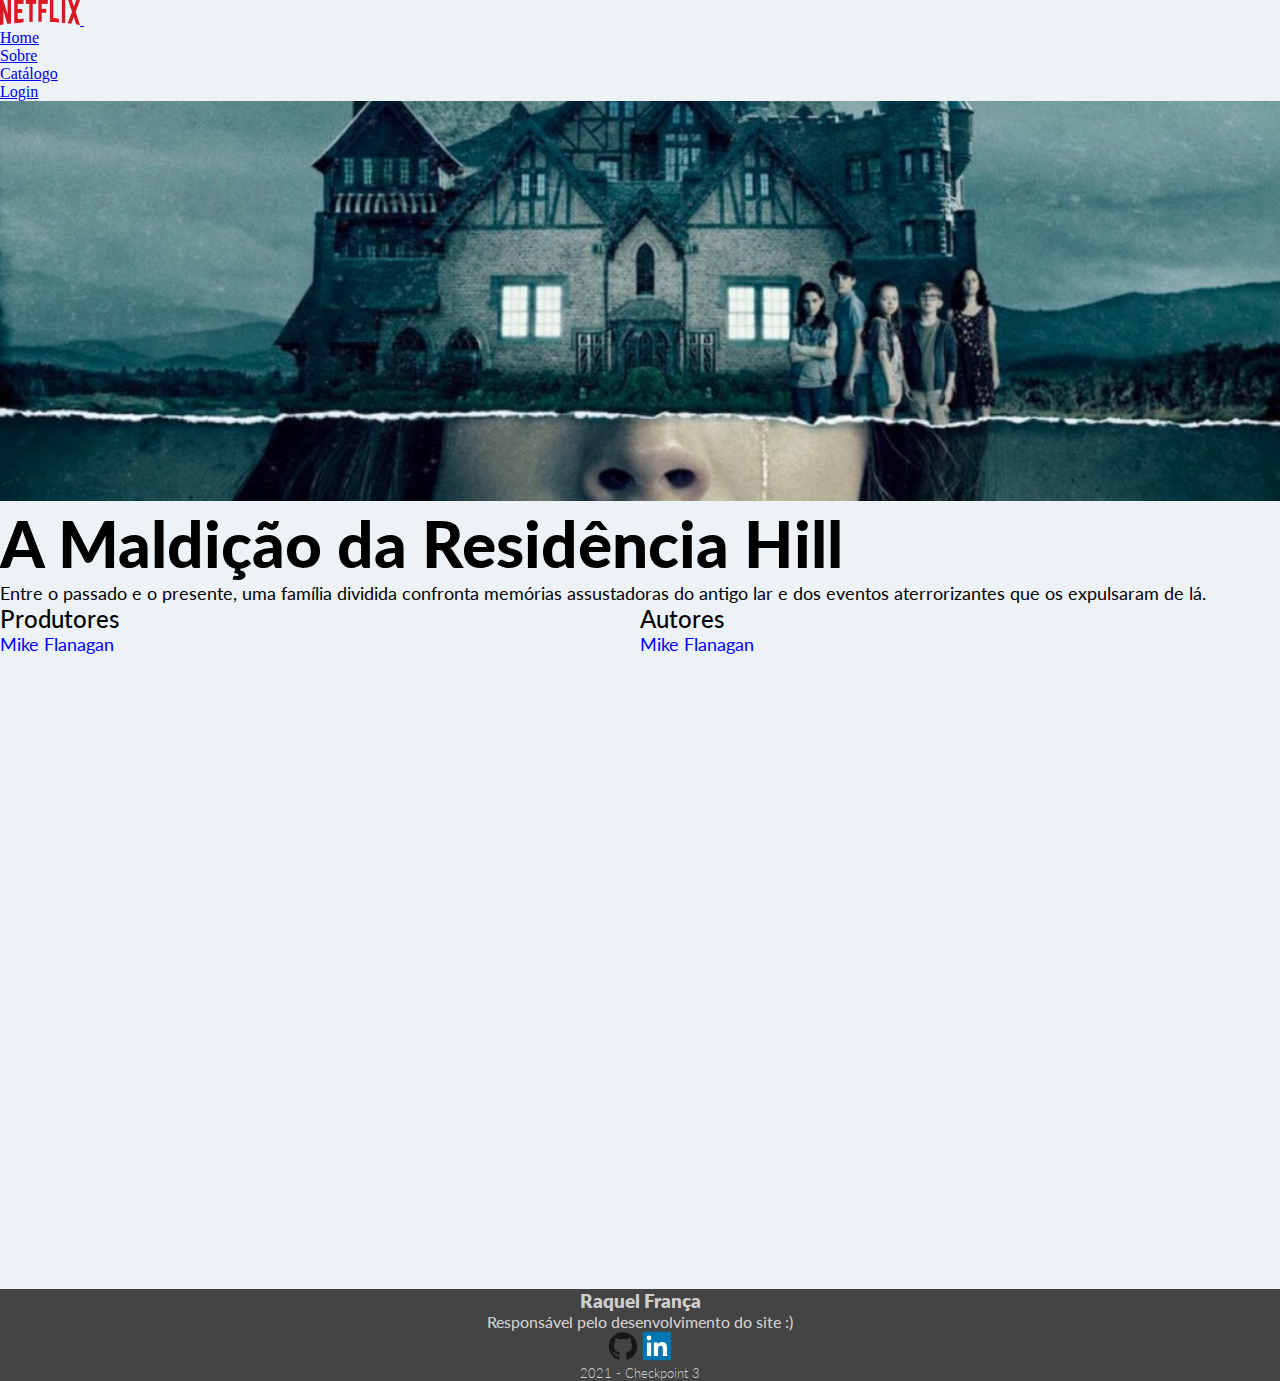
<file: pages/maldicao.html>
<!DOCTYPE html>
<html lang="en">
<head>
    <meta charset="UTF-8">
    <meta http-equiv="X-UA-Compatible" content="IE=edge">
    <meta name="viewport" content="width=device-width, initial-scale=1.0">
    <link href="https://cdn.jsdelivr.net/npm/bootstrap@5.1.3/dist/css/bootstrap.min.css" rel="stylesheet" integrity="sha384-1BmE4kWBq78iYhFldvKuhfTAU6auU8tT94WrHftjDbrCEXSU1oBoqyl2QvZ6jIW3" crossorigin="anonymous">
    <link rel="stylesheet" href="../styles/filmes.css">
    <title>A Maldição da Residência Hill</title>
</head>
<body>
    
  <header>
    <nav class="navbar navbar-expand-lg navbar-light bg-light fixed-top">
      <div class="container-fluid">
        <a class="navbar-brand" href="#">
          <img src="../img/logo.png" alt="" width="80" height="25">
        </a>
        <button class="navbar-toggler" type="button" data-bs-toggle="collapse" data-bs-target="#navbarSupportedContent" aria-controls="navbarSupportedContent" aria-expanded="false" aria-label="Toggle navigation">
          <span class="navbar-toggler-icon"></span>
        </button>

        <div class="collapse navbar-collapse" id="navbarTogglerDemo02">
          <ul class="navbar-nav ms-auto mb-2 mb-lg-0 smooth-scroll ">
            
            <li class="nav-item">
              <a class="nav-link active" aria-current="page" href="../index.html">Home</a>
            </li>
            <li class="nav-item">
              <a class="nav-link" href="./about.html">Sobre</a>
            </li>
            <li class="nav-item">
              <a class="nav-link" href="./filme.html">Catálogo</a>
            </li>
            </li>
            <li class="nav-item">
              <a class="nav-link" href="./login.html">Login</a>
            </li>  
          </ul>
        </div>
      </div>
    </nav>
  </header>

  <!-- Aquio começa o body-->

  <main class="filme-main">

    <img src="../img/mal-1.jpg" alt=""> 

    <div class="card">
      <div class="card-body">
        <h1>A Maldição da Residência Hill</h1>
        <p>
            Entre o passado e o presente, uma família dividida confronta memórias assustadoras do antigo lar e dos eventos aterrorizantes que os expulsaram de lá.
        </p>
        <span>

            <h3>
                Produtores
            </h3>

            <h4>
                Mike Flanagan
            </h4>

            <h5>
                Autores
            </h5> 

            <h6>
                Mike Flanagan
            </h6> 

      </span>
      <div class="video" >
        <iframe width="900" height="600" src="https://www.youtube.com/embed/TvELCT5LGQw" title="YouTube video player" frameborder="0" allow="accelerometer; autoplay; clipboard-write; encrypted-media; gyroscope; picture-in-picture" allowfullscreen></iframe>
      </div>

      </div>
    </div>
  </main>

 
  <!-- Aquio começa o footer-->

    <footer>
            
      <h1>Raquel França</h1>
      <h2>Responsável pelo desenvolvimento do site :)</h2>
      <a target="_blank" href="https://github.com/Raqfranca" > <img class="test1" src="../img/github.svg"></a>
      <a target="_blank" href="https://www.linkedin.com/in/raquel-o-742925113/"> <img class="test1" src="../img/linkedin.svg"></a>
      <h3>2021 - Checkpoint 3</h3>

    </footer> 


    <script src="https://cdn.jsdelivr.net/npm/bootstrap@5.1.3/dist/js/bootstrap.bundle.min.js" integrity="sha384-ka7Sk0Gln4gmtz2MlQnikT1wXgYsOg+OMhuP+IlRH9sENBO0LRn5q+8nbTov4+1p" crossorigin="anonymous"></script>
</body>
</html>
</file>
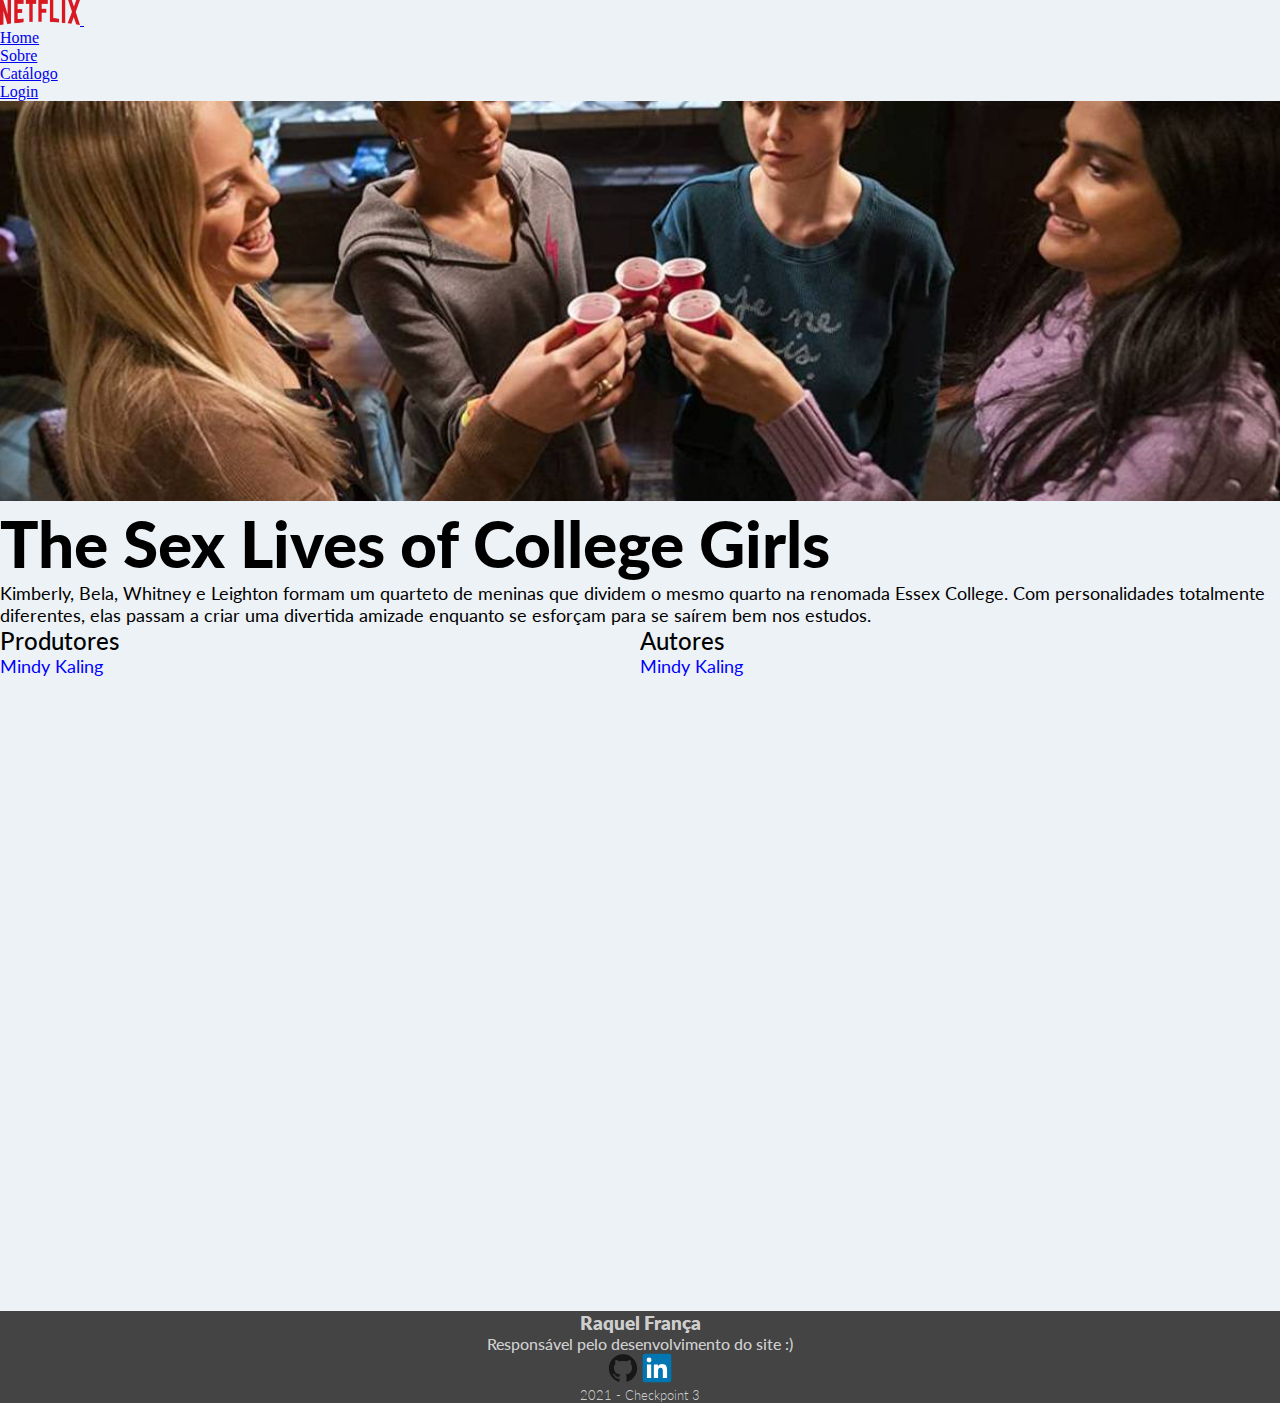
<file: pages/sex.html>
<!DOCTYPE html>
<html lang="en">
<head>
    <meta charset="UTF-8">
    <meta http-equiv="X-UA-Compatible" content="IE=edge">
    <meta name="viewport" content="width=device-width, initial-scale=1.0">
    <link href="https://cdn.jsdelivr.net/npm/bootstrap@5.1.3/dist/css/bootstrap.min.css" rel="stylesheet" integrity="sha384-1BmE4kWBq78iYhFldvKuhfTAU6auU8tT94WrHftjDbrCEXSU1oBoqyl2QvZ6jIW3" crossorigin="anonymous">
    <link rel="stylesheet" href="../styles/filmes.css">
    <title>The Sex Lives of College Girls</title>
</head>
<body>
    
  <header>
    <nav class="navbar navbar-expand-lg navbar-light bg-light fixed-top">
      <div class="container-fluid">
        <a class="navbar-brand" href="#">
          <img src="../img/logo.png" alt="" width="80" height="25">
        </a>
        <button class="navbar-toggler" type="button" data-bs-toggle="collapse" data-bs-target="#navbarSupportedContent" aria-controls="navbarSupportedContent" aria-expanded="false" aria-label="Toggle navigation">
          <span class="navbar-toggler-icon"></span>
        </button>

        <div class="collapse navbar-collapse" id="navbarTogglerDemo02">
          <ul class="navbar-nav ms-auto mb-2 mb-lg-0 smooth-scroll ">
            
            <li class="nav-item">
              <a class="nav-link active" aria-current="page" href="../index.html">Home</a>
            </li>
            <li class="nav-item">
              <a class="nav-link" href="./about.html">Sobre</a>
            </li>
            <li class="nav-item">
              <a class="nav-link" href="./filme.html">Catálogo</a>
            </li>
            </li>
            <li class="nav-item">
              <a class="nav-link" href="./login.html">Login</a>
            </li>  
          </ul>
        </div>
      </div>
    </nav>
  </header>

  <!-- Aquio começa o body-->

  <main class="filme-main">

    <img src="../img/sex-2.jpg" alt=""> 

    <div class="card">
      <div class="card-body">
        <h1>The Sex Lives of College Girls</h1>
        <p>
            Kimberly, Bela, Whitney e Leighton formam um quarteto de meninas que dividem o mesmo quarto na renomada Essex College. Com personalidades totalmente diferentes, elas passam a criar uma divertida amizade enquanto se esforçam para se saírem bem nos estudos.
        </p>
        <span>

            <h3>
                Produtores
            </h3>

            <h4>
                Mindy Kaling
            </h4>

            <h5>
                Autores
            </h5> 

            <h6>
                Mindy Kaling
            </h6> 

      </span>
      <div class="video" >
        <iframe width="900" height="600" src="https://www.youtube.com/embed/XHGfPt7Yrz8" title="YouTube video player" frameborder="0" allow="accelerometer; autoplay; clipboard-write; encrypted-media; gyroscope; picture-in-picture" allowfullscreen></iframe>
      </div>

      </div>
    </div>
  </main>

 
  <!-- Aquio começa o footer-->

    <footer>
            
      <h1>Raquel França</h1>
      <h2>Responsável pelo desenvolvimento do site :)</h2>
      <a target="_blank" href="https://github.com/Raqfranca" > <img class="test1" src="../img/github.svg"></a>
      <a target="_blank" href="https://www.linkedin.com/in/raquel-o-742925113/"> <img class="test1" src="../img/linkedin.svg"></a>
      <h3>2021 - Checkpoint 3</h3>

    </footer> 


    <script src="https://cdn.jsdelivr.net/npm/bootstrap@5.1.3/dist/js/bootstrap.bundle.min.js" integrity="sha384-ka7Sk0Gln4gmtz2MlQnikT1wXgYsOg+OMhuP+IlRH9sENBO0LRn5q+8nbTov4+1p" crossorigin="anonymous"></script>
</body>
</html>
</file>
<file: styles/home.css>
@import url('https://fonts.googleapis.com/css2?family=Lato:wght@100;300;400;700;900&family=Open+Sans:wght@300;400;500;700&family=Roboto:wght@100;300;500;700;900&display=swap');

*{
    margin: 0;
    padding: 0;
    box-sizing: border-box;
}


body{
    background-color: #EDF2F6;
}

.navbar-custom{
    background-color: #F5EDED;
}


.slider-home{
    background-size: cover;
    width: 100%;
    height: 100vh;
    background-image: url(../img/fundo-netflix.jpg);
    background-attachment: fixed;
}

.inside-slider{
    max-width: fit-content;
    height: auto;
    margin: 20px auto;
    padding: 30px;
}

.navbar-light .nav-item.active .nav-link,
.navbar-light .nav-item .nav-link:active,
.navbar-light .nav-item .nav-link:focus,
.navbar-light .nav-item:hover .nav-link {
    color: #E51B3E;
}



/* aqui começa o body */

.titulo-principal {
    font-family: 'Lato', sans-serif;
    font-style: normal;
    font-weight: 900;
    font-size: 4.5rem;
    line-height: 6rem;
    color: #FF2400;
    text-align: left;
}

.slide-text{
    font-family: 'Lato', sans-serif;
    font-style: normal;
    font-weight: 300;
    font-size: 1.5rem;
    line-height: 28px;
    color: #FFFFFF;
}

.botao-explorar {
    padding: 12px 80px 12px; 
    background: transparent;
    border: 2px solid #DC2F2F;
    box-sizing: border-box;
    border-radius: 12px;
    font-family: 'Lato', sans-serif;
    font-size: 1.3rem;
    line-height: 28px;
    letter-spacing: 0.06em;
    color: #FFFFFF;
    transition: .2s ease-in-out;
    margin: 20px auto;
}

.botao-explorar:hover {
    
    background: #dc2f2f91;
    border: 2px solid #DC2F2F;
    color: #FFFFFF;
}
   

.movies-list{
    max-width: 960px;
    margin-top: 30px;
}

.titulo-filmes, h2{
    font-family: 'Lato', sans-serif;
    font-weight: bolder;
    font-size: 2.3rem;
    line-height: 1.8rem;
    margin-top: 20px;
}

.col, .col-lg-4, .col-md-6, .col-sm-12{
    display: flex;
    justify-content: center;
    margin: 10px auto;
    margin-top: 35px;
}

.card-title{
    font-family: 'Lato', sans-serif;
    font-size: 1.25rem;
    font-style: normal;
    font-weight: 700;
    line-height: 28px;
    letter-spacing: 0em;
    text-align: left;
    
}

.card-text {
    font-family: 'Lato', sans-serif;
    font-size: .8rem;
    font-style: normal;
    font-weight: 300;
    line-height: 21px;
    letter-spacing: 0em;
    text-align: -webkit-left;
    z-index: -1000;
    text-align:-webkit left;
    
}


.card img{
    height: 190px;
    width: 100%;
    object-fit: cover;
    object-position: top;
    position: relative;
    bottom: -12px;
    margin-top: -12px;
}

.card-body{
    position: relative;
    border-radius: 12px;
    background: #F8F5F1;
    padding: 20px;
    z-index: 0;
    display: flex;
    flex-direction: column;
}

.card {
    border: 0;
    transition: .3s;
    border-radius: 12px;
    height: fit-content;

}

.card:hover {
    box-shadow: 0px 1px 10px 2px #00000026;
    border: 0;
    transform: scale(1.02);
}

.botao-filme {
    background: #FC3C3C;
    border-radius: 5px;
    color: #EDF2F6;
    font-family: 'Roboto', sans-serif;
    margin: auto 30px;
    transition: 0.5s;
    padding-left: 25px;
}

.botao-filme::after{
    opacity: 0;  
    transition: 0.5s;
    color: #EDF2F6;
}

.botao-filme:hover {
    padding-right: 5px;
    padding-left:5px;
    color: #EDF2F6;  
    background: #C00000;

}



/* Edição do footer  */ 

h1, h2, h3, h4, h5, h6, p{
   font-family: 'Lato', sans-serif;
}

footer{
    background-color: #444444;
    text-align: center;
}

footer h1{
    font-size: 1.2rem;
    font-weight: 800;
    color: #d8d8d8f6;
    
}

footer h2{
    font-size: 1rem;
    font-weight: 500;
    color: #d8d8d8f6;
}

footer h3{
    font-size: .8rem;
    font-weight: 300;
    color: #d8d8d8f6;
}
.test1{
    width: 30px;
}
</file>
<file: styles/filmes.css>
@import url('https://fonts.googleapis.com/css2?family=Lato:wght@100;300;400;700;900&family=Open+Sans:wght@300;400;500;700&family=Roboto:wght@100;300;500;700;900&display=swap');

*{
    margin: 0;
    padding: 0;
    box-sizing: border-box;
}

h1, h2, h3, h4, h5, h6, p{
    font-family: 'Lato', sans-serif;
}

body{
    background-size: cover;
    background-attachment: fixed;
    background-color: #EDF2F6;
}

.navbar-custom{
    background-color: #F5EDED;
}


.slider-home{
    background-size: cover;
    width: 100%;
    height: 100px;
    background-image: url(../img/fundo-netflix.jpg);
    background-attachment: fixed;
}

.navbar-light .nav-item.active .nav-link,
.navbar-light .nav-item .nav-link:active,
.navbar-light .nav-item .nav-link:focus,
.navbar-light .nav-item:hover .nav-link {
    color: #E51B3E;
}

/* Aqui começa a edição do conteudo*/



.filme-main img{
    width: 100%;
    height: 400px;
    object-fit: cover;
}

.video{
    margin-top: 30px;
    text-align: center;
}

.card-body h1{
    font-size: 64px;
    font-weight: 900;

}

.card-body p{
    font-size: 18px;
    font-weight: 400;

}

.card-body span{
    display: grid;
    grid-template-columns: 50% 50%;
    grid-template-areas: 
    'h3 h5'
    'h4 h6'
   ;

}

.card-body span h3{
    font-size: 24px;
    font-weight: 500;
    grid-area: h3;
}

.card-body span h4{
    font-size: 18px;
    font-weight: 400;
    color: blue;
    grid-area: h4;
}

.card-body span h5{
    font-size: 24px;
    font-weight: 500;
    grid-area: h5;
}

.card-body span h6{
    font-size: 18px;
    font-weight: 400;
    color: blue;
    grid-area: h6;
}

/* Edição do footer */

h1, h2, h3, h4, h5, h6, p{
    font-family: 'Lato', sans-serif;
 }
 
 footer{
     background-color: #444444;
     text-align: center;
 }
 
 footer h1{
     font-size: 1.2rem;
     font-weight: 800;
     color: #d8d8d8f6;
     
 }
 
 footer h2{
     font-size: 1rem;
     font-weight: 500;
     color: #d8d8d8f6;
 }
 
 footer h3{
     font-size: .8rem;
     font-weight: 300;
     color: #d8d8d8f6;
 }
 .test1{
     width: 30px;
 }
</file>
<file: styles/login.css>
@import url('https://fonts.googleapis.com/css2?family=Lato:wght@100;300;400;700;900&family=Open+Sans:wght@300;400;500;700&family=Roboto:wght@100;300;500;700;900&display=swap');

*{
    margin: 0;
    padding: 0;
    box-sizing: border-box;
}


body{
    background-image: url(../img/fundo-netflix.jpg);
    background-size: cover;
    background-attachment: fixed
}

.navbar-custom{
    background-color: #F5EDED;
}


.slider-home{
    background-size: cover;
    width: 100%;
    height: 100px;
    background-image: url(../img/fundo-netflix.jpg);
    background-attachment: fixed;
}

.navbar-light .nav-item.active .nav-link,
.navbar-light .nav-item .nav-link:active,
.navbar-light .nav-item .nav-link:focus,
.navbar-light .nav-item:hover .nav-link {
    color: #E51B3E;
}



/* Aqui começa a edição do conteudo*/

#telalogin{
    margin: 100px auto;
    box-shadow: 1px 5px 30px #950101;
}

input, label {
    font-family: 'Lato', sans-serif;
}


label{
    color: #080808;
    
}

#telalogin img{
    margin-top: 10px;
}


/* Edição do footer */

h1, h2, h3, h4, h5, h6, p{
    font-family: 'Lato', sans-serif;
 }
 
 footer{
     margin-top: 120px;
     background-color: #444444;
     text-align: center;
 }
 
 footer h1{
     font-size: 1.2rem;
     font-weight: 800;
     color: #d8d8d8f6;
     
 }
 
 footer h2{
     font-size: 1rem;
     font-weight: 500;
     color: #d8d8d8f6;
 }
 
 footer h3{
     font-size: .8rem;
     font-weight: 300;
     color: #d8d8d8f6;
 }
 .test1{
     width: 30px;
 }
</file>
